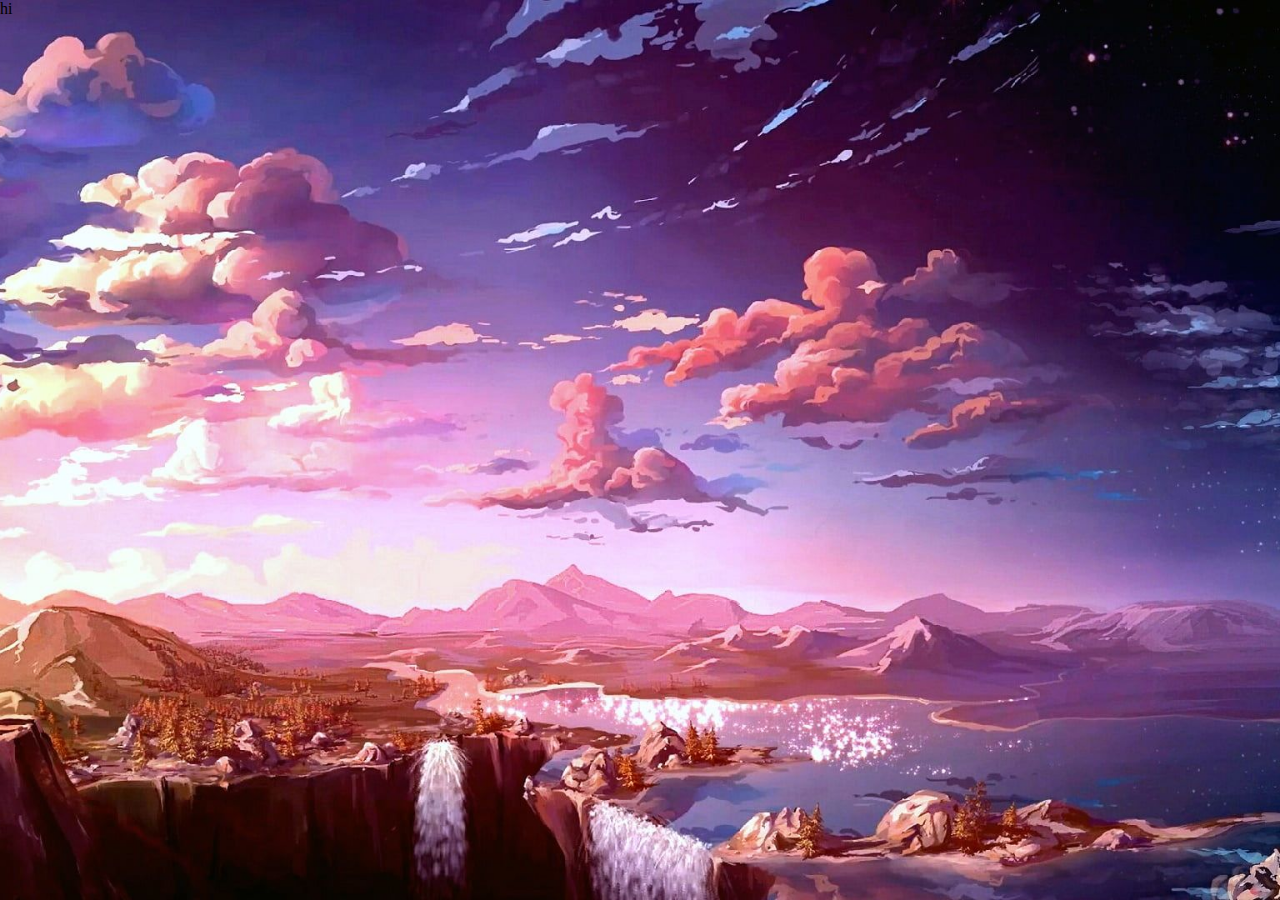
<file: HTML/index.html>
<!DOCTYPE html>
<html lang="es">

<head>
    <meta charset="UTF-8">
    <meta http-equiv="X-UA-Compatible" content="IE=edge">
    <meta name="viewport" content="width=device-width, initial-scale=1.0">
    <!--    Bootstrap    -->
    <link href="https://cdn.jsdelivr.net/npm/bootstrap@5.3.0-alpha3/dist/css/bootstrap.min.css" rel="stylesheet"
        integrity="sha384-KK94CHFLLe+nY2dmCWGMq91rCGa5gtU4mk92HdvYe+M/SXH301p5ILy+dN9+nJOZ" crossorigin="anonymous">
    <link rel="stylesheet" href="https://cdn.jsdelivr.net/npm/bootstrap-icons@1.10.5/font/bootstrap-icons.css">
    <!--    GoogleFonts    -->
    <link rel="preconnect" href="https://fonts.googleapis.com">
    <link rel="preconnect" href="https://fonts.gstatic.com" crossorigin>
    <!-- font "X" -->

    <!-- font "Y" -->

    <!--    CSS    -->
    <link rel="stylesheet" href="/CSS/style.css">
    <!--    TITLE    -->
    <title>Pagina Principal</title>
    <link rel="shortcut icon" href="/IMG/icon.png">
</head>

<body>
    <!-- HEADER -->


    <!-- MAIN -->
    hi

    <!-- FOOTER -->




    <!------------------------------------------------------------------------------------------------------------------------------>

    <!--    Bootstrap    -->
    <script src="https://cdn.jsdelivr.net/npm/bootstrap@5.3.0-alpha3/dist/js/bootstrap.bundle.min.js"
        integrity="sha384-ENjdO4Dr2bkBIFxQpeoTz1HIcje39Wm4jDKdf19U8gI4ddQ3GYNS7NTKfAdVQSZe"
        crossorigin="anonymous"></script>
    <!--    JavaScript    -->
</body>

</html>
</file>
<file: CSS/style.css>
/* ------------------------------------------------------------ Variables ------------------------------------------------------------ */

.enlargeCards {
	height: 1498px;
}



/* ------------------------------------------------------------ RESPONSIVE ------------------------------------------------------------ */


/* PC VERTICAL */
@media (min-width:1024px) and (orientation: portrait) {
	body {
		background-image: url(../IMG/backgrounds/lgBackgroundVertical.jpg);
		background-repeat: no-repeat;
		background-position: bottom;
		background-size: cover;
		background-attachment: fixed;
		scrollbar-width: none;
		-ms-overflow-style: none;
	}
}

/* PC HORIZONTAL*/
@media (min-width:1024px) and (orientation: landscape) {
	body {
		background-image: url(../IMG/backgrounds/lgBackgroundHorizontal.jpg);
		background-repeat: no-repeat;
		background-position: bottom;
		background-size: cover;
		background-attachment: fixed;
		scrollbar-width: none;
		-ms-overflow-style: none;
	}
}

/* TABLET VERTICAL */
@media (min-width:768px) and (max-width:1023px) and (orientation: portrait) {
	body {
		background-image: url(../IMG/backgrounds/mdBackgroundVertical.jpg);
		background-repeat: no-repeat;
		background-position: bottom;
		background-size: cover;
		background-attachment: fixed;
		scrollbar-width: none;
		-ms-overflow-style: none;
	}
}

/* TABLET HORIZONTAL */
@media (min-width:768px) and (max-width:1023px) and (orientation: landscape) {
	body {
		background-image: url(../IMG/backgrounds/mdBackgroundHorizontal.jpg);
		background-repeat: no-repeat;
		background-position: bottom;
		background-size: cover;
		background-attachment: fixed;
		scrollbar-width: none;
		-ms-overflow-style: none;
	}
}

/* CELULAR VERTICAL */
@media (max-width:767px) and (orientation: portrait) {
	body {
		background-image: url(../IMG/backgrounds/smBackgroundVertical.jpg);
		background-repeat: no-repeat;
		background-position: bottom;
		background-size: cover;
		background-attachment: fixed;
		scrollbar-width: none;
		-ms-overflow-style: none;
	}
}

/* CELULAR HORIZONTAL */
@media (max-width:767px) and (orientation: landscape) {
	body {
		background-image: url(../IMG/backgrounds/smBackgroundHorizontal.jpg);
		background-repeat: no-repeat;
		background-position: bottom;
		background-size: cover;
		background-attachment: fixed;
		scrollbar-width: none;
		-ms-overflow-style: none;
	}
}


/* ------------------------------------------------------------ ALL ------------------------------------------------------------ */


* {
	margin: 0px;
	padding: 0px;
}

::-webkit-scrollbar {
	width: 0px;
	background: transparent;
}


/* ------------------------------------------------------------ GLOBAL CSS ------------------------------------------------------------ */


/* Header */

.headerBg {
	height: 100px;
	background-color: rgba(0, 0, 0, 0.6);
	backdrop-filter: blur(20px);
}

.linkHeader {
	font-family: 'Montserrat', sans-serif;
	font-weight: 800;
	font-size: 40px;
	color: rgba(200, 200, 200);
	text-decoration: none;
}

.drpDwnItem {
	background-color: rgb(130, 130, 130);
}

.drpDwnItem:hover {
	background-color: rgb(130, 130, 130);
}

.activeDrpDwnItem {
	color: rgb(107, 45, 208);
}

.activeDrpDwnItem:hover {
	background-color: rgb(130, 130, 130);
	color: rgb(107, 45, 208);
}

.strongIdiom {
	border: 1px solid rgb(107, 45, 208);
	border-radius: 10px;
}

.DrpDwnBg {
	background-color: rgb(130, 130, 130);
}

.btnIdiomDrpDwn,
.btnIdiomDrpDwn:hover,
.btnIdiomDrpDwn:focus {
	color: rgb(200, 200, 200);
	border: 1px solid rgb(200, 200, 200);
}

.btnIdiomDrpDwn:active {
	color: rgb(107, 45, 208) !important;
	border: 1px solid rgb(107, 45, 208) !important;
}

.headerIcon {
	position: absolute;
	top: 50px;
	left: calc(50% - 100px/2);
	width: 100px;
	height: 100px;
	background-color: rgb(190, 30, 216);
	border: 4px solid rgba(0, 0, 0, 0.6);
	border-radius: 50%;
}

.idiomDrpDwn {
	font-family: 'Inconsolata', monospace;
	font-weight: 400;
	font-size: 30px;
}

/* ------------------------------------------------------------ */


/* Footer */

.footerBg {
	height: 60px;
	background-color: black;
}

.footerBtn {
	background-color: #0A1625;
	color: white;
	border: none;
	border-radius: 50px;
	height: 50px;
	width: 150px;
}

.linkFooter {
	width: 150px;
	height: 50px;
	border-radius: 50px;
	background-color: rgb(10, 22, 37);
	text-decoration: none;
	color: white;
}

#Instagram {
	background: radial-gradient(circle at 30% 107%, #fdf497 0%, #fdf497 5%, #fd5949 45%, #d6249f 60%, #285AEB 90%);
	-webkit-background-clip: text;
	/* Also define standard property for compatibility */
	background-clip: text;
	-webkit-text-fill-color: transparent;
}

.footerIndex {
	height: 60px;
	display: flex;
	justify-content: space-between;
	align-items: center;
	background-color: rgba(0, 0, 0, 0.8);
}

.btnContact,
.btnContact:hover,
.btnContact:focus,
.btnContact:active {
	background-color: rgb(10, 22, 37);
	color: white;
	border-radius: 50px;
	height: 50px;
	width: 150px;
}

/* ------------------------------------------------------------ */


/* MAIN */

/* The flip card container - set the width and height to whatever you want. We have added the border property to demonstrate that the flip itself goes out of the box on hover (remove perspective if you don't want the 3D effect */
.flip-card {
	background-color: transparent;
	width: 375px;
	height: 525px;
	perspective: 1000px;
	/* Remove this if you don't want the 3D effect */
	margin-bottom: 7rem;
}

/* This container is needed to position the front and back side */
.flip-card-inner {
	position: relative;
	width: 100%;
	height: 100%;
	text-align: center;
	transition: transform 0.8s;
	transform-style: preserve-3d;
}

/* Do an horizontal flip when you move the mouse over the flip box container */
.flip-card:hover .flip-card-inner {
	transform: rotateY(180deg);
}

/* Position the front and back side */
.flip-card-front,
.flip-card-back,
.flip-card-click {
	position: absolute;
	width: 100%;
	height: 100%;
	-webkit-backface-visibility: hidden;
	/* Safari */
	backface-visibility: hidden;
	border-radius: 10px;
	box-shadow: 0.1rem 0.5rem 0.7rem rgba(0, 0, 0, 0.75);
}

/* Style the front side (fallback if image is missing) */
.flip-card-front {
	background-color: #bbb;
	color: black;
}

/* Style the back side */
.flip-card-back {
	background: linear-gradient(152.25deg, rgba(63, 125, 199, 0.8) 0%, rgba(116, 26, 187, 0.8) 65%);
	color: white;
	transform: rotateY(180deg);
	display: flex;
	flex-direction: column;
}

.animeImg {
	height: 100%;
	width: 100%;
	border-radius: 10px;
}

h1 {
	font-family: 'Montserrat', sans-serif;
	font-weight: 800;
	font-size: 40px;
	background: linear-gradient(180deg, #000000 0%, #760B0B 100%);
	-webkit-background-clip: text;
	-webkit-text-fill-color: transparent;
	background-clip: text;
}

p {
	/* PONERLE CLASE PARA NO USAR <p> */
	font-family: 'Montserrat', sans-serif;
	font-weight: 600;
	font-size: 24px;
	pointer-events: none;
}

span {
	/* PONERLE CLASE PARA NO USAR <span> */
	font-family: 'Roboto Condensed', sans-serif;
	font-weight: 700;
	font-size: 20px;
}

.allCards {
	margin-bottom: 7rem;
}

.flipCardBtn {
	border: none;
	background-color: white;
	color: black;
	user-select: none;
}

.flipCardBtn:hover {
	background-color: black;
	color: white;
	transition-duration: 0.5s;
}

.closeCardBtn {
	height: 50px;
	width: 50px;
	border: none;
	background-color: rgb(13, 110, 253);
}

.closeCardBtn:hover {
	background-color: rgb(20, 69, 159);
	transition-duration: 0.3s;
}

.blur-click {
	backdrop-filter: blur(5px);
}

.cardClickP {
	top: 50%;
	left: 50%;
	transform: translate(-50%, -50%)
}

.flip-card-click {
	background-size: cover;
	background-position: center;
}

.myAnimeListAnchor {
	position: absolute;
	bottom: 2rem;
	left: 50%;
	transform: translateX(-50%);
	text-decoration: none;
	color: white;
	background-color: rgb(25, 135, 84);
}

.myAnimeListAnchor:hover {
	color: white;
	background-color: rgb(17, 81, 51);
	transition-duration: 0.3s;
}

.firstText,
.thirdText {
	height: 300px;
	background-color: rgba(10, 22, 37, 0.6);
	border-radius: 50px;
	color: rgb(238, 238, 238);
	border: 2px solid rgba(0, 0, 0, 0.5);
	font-family: 'Montserrat', sans-serif;
	font-weight: 400;
	font-size: 24px;
	user-select: none;
}

/* .firstText,
.rowSecondText,
.thirdText{
	box-shadow: 0px 20px 160px blue;
} */

.rowSecondText {
	border-top-right-radius: 50px;
	border-bottom-left-radius: 50px;
	border-bottom-right-radius: 50px;
}

/* .rowSecondText{
	text-shadow: 5px 5px 8px lightblue;
	box-shadow: 5px 5px 8px lightblue;
} */

.secondText {
	/* height: 600px; */
	height: 300px;
	background-color: rgba(10, 22, 37, 0.6);
	color: rgb(238, 238, 238);
	border: 1px solid rgba(0, 0, 0, 0.5);
	user-select: none;
}

.h4MainIndex {
	color: rgba(238, 238, 238, 1);
	font-family: 'Roboto Condensed', sans-serif;
	font-weight: 700;
	font-size: 30px;
}

.pMainIndex {
	color: rgba(172, 213, 242, 1);
	font-family: 'Roboto', sans-serif;
	font-weight: 400;
	font-size: 18px;
}

.secondText1 {
	border-top-left-radius: 50px;
	display: flex;
	justify-content: start;
	align-items: center;
	text-align: left;
}

.secondText2 {
	border-top-right-radius: 50px;
	display: flex;
	justify-content: center;
	align-items: center;
	text-align: right;
}

.secondText3 {
	border-bottom-left-radius: 50px;
	display: flex;
	justify-content: center;
	align-items: center;
	text-align: left;
}

.secondText4 {
	border-bottom-right-radius: 50px;
	display: flex;
	justify-content: center;
	align-items: center;
	text-align: right;
}

.divMainText {
	height: 250px;
	width: 400px;
	display: flex;
	flex-direction: column;
	justify-content: center;
}
</file>
